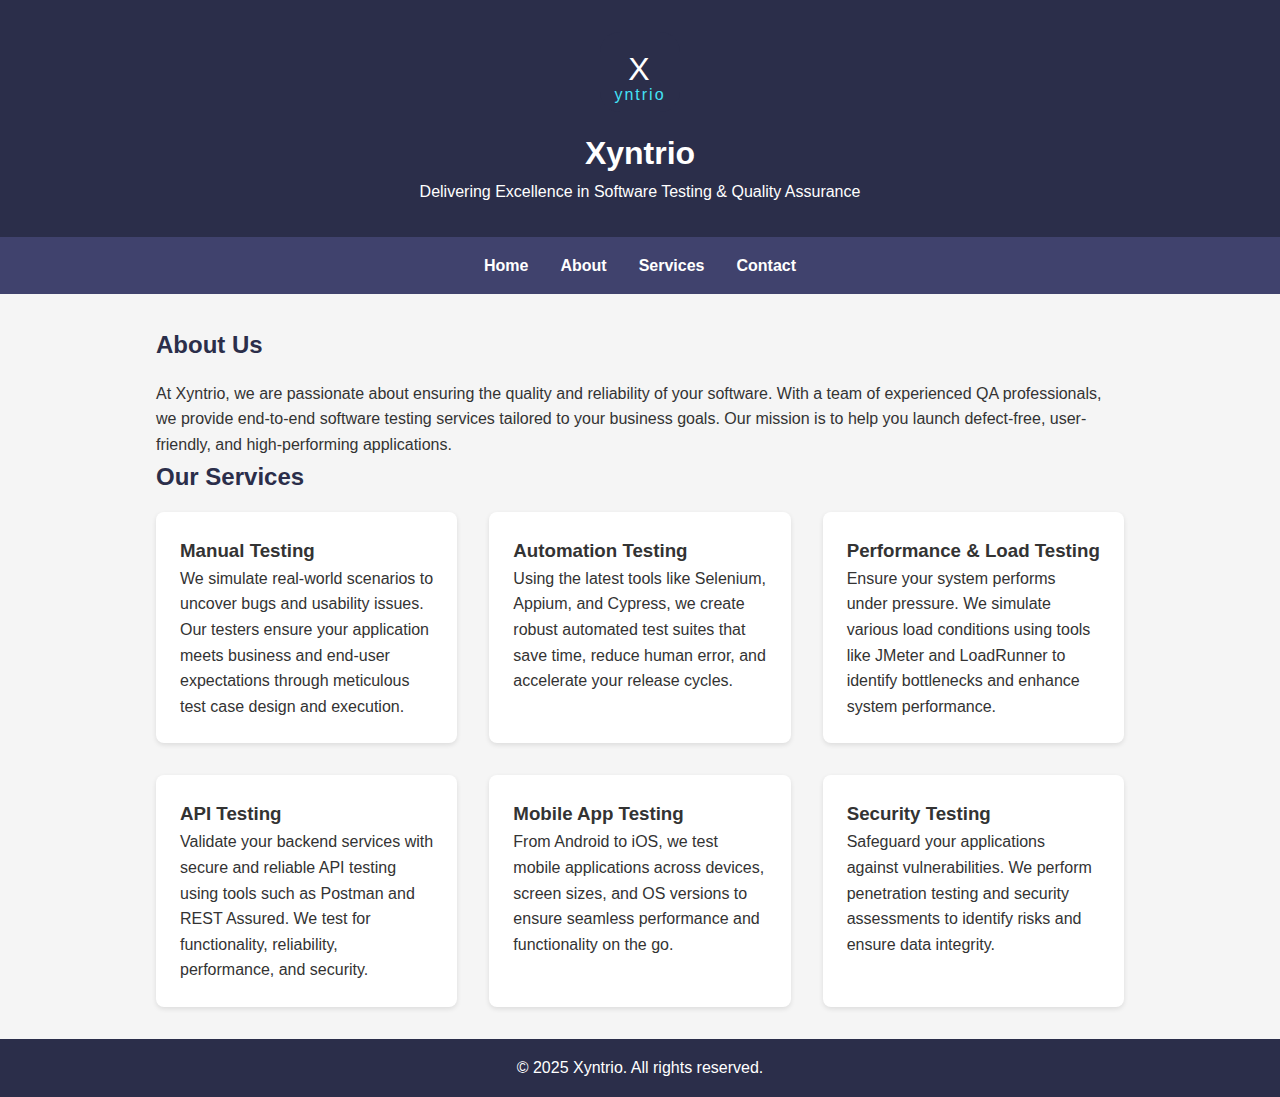
<file: index.html>
<!DOCTYPE html>
<html lang="en">
<head>
    <meta charset="UTF-8">
    <meta name="viewport" content="width=device-width, initial-scale=1.0">
    <title>Xyntrio</title>
    <link rel="stylesheet" href="styles.css">
</head>
<body>
    <header>
        <img src="logo.svg" alt="Xyntrio Logo" class="logo">
        <h1>Xyntrio</h1>
        <p>Delivering Excellence in Software Testing & Quality Assurance</p>
    </header>
    <nav>
        <ul>
            <li><a href="#">Home</a></li>
            <li><a href="#">About</a></li>
<li><a href="services.html">Services</a></li>
            <li><a href="#">Contact</a></li>
        </ul>
    </nav>
    <main class="container">
        <section>
            <h2>About Us</h2>
            <p>
                At Xyntrio, we are passionate about ensuring the quality and reliability of your software. With a team of experienced QA professionals,
                we provide end-to-end software testing services tailored to your business goals. Our mission is to help you launch defect-free,
                user-friendly, and high-performing applications.
            </p>
        </section>
        <section>
            <h2>Our Services</h2>
            <div class="service-list">
                <div class="service">
                    <h3>Manual Testing</h3>
                    <p>
                        We simulate real-world scenarios to uncover bugs and usability issues. Our testers ensure your application meets business and end-user expectations through meticulous test case design and execution.
                    </p>
                </div>
                <div class="service">
                    <h3>Automation Testing</h3>
                    <p>
                        Using the latest tools like Selenium, Appium, and Cypress, we create robust automated test suites that save time, reduce human error, and accelerate your release cycles.
                    </p>
                </div>
                <div class="service">
                    <h3>Performance & Load Testing</h3>
                    <p>
                        Ensure your system performs under pressure. We simulate various load conditions using tools like JMeter and LoadRunner to identify bottlenecks and enhance system performance.
                    </p>
                </div>
                <div class="service">
                    <h3>API Testing</h3>
                    <p>
                        Validate your backend services with secure and reliable API testing using tools such as Postman and REST Assured. We test for functionality, reliability, performance, and security.
                    </p>
                </div>
                <div class="service">
                    <h3>Mobile App Testing</h3>
                    <p>
                        From Android to iOS, we test mobile applications across devices, screen sizes, and OS versions to ensure seamless performance and functionality on the go.
                    </p>
                </div>
                <div class="service">
                    <h3>Security Testing</h3>
                    <p>
                        Safeguard your applications against vulnerabilities. We perform penetration testing and security assessments to identify risks and ensure data integrity.
                    </p>
                </div>
            </div>
        </section>
    </main>
    <footer>
        <p>&copy; 2025 Xyntrio. All rights reserved.</p>
    </footer>
</body>
</html>
</file>
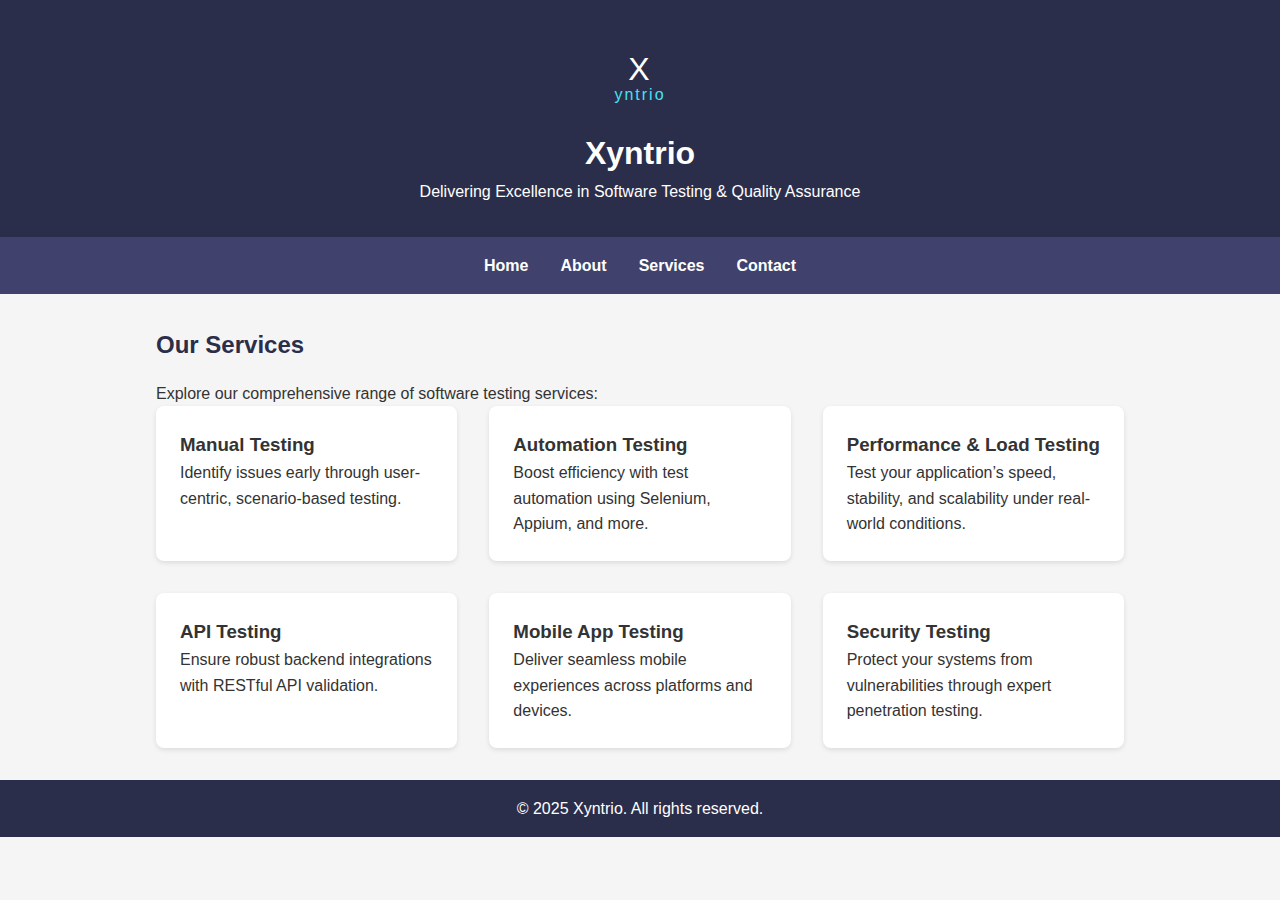
<file: services.html>
<!DOCTYPE html>
<html lang="en">
<head>
    <meta charset="UTF-8">
    <meta name="viewport" content="width=device-width, initial-scale=1.0">
    <title>Our Services - Xyntrio</title>
    <link rel="stylesheet" href="styles.css">
</head>
<body>
    <header>
        <img src="logo.svg" alt="Xyntrio Logo" class="logo">
        <h1>Xyntrio</h1>
        <p>Delivering Excellence in Software Testing & Quality Assurance</p>
    </header>
    <nav>
        <ul>
            <li><a href="index.html">Home</a></li>
            <li><a href="about.html">About</a></li>
            <li><a href="services.html">Services</a></li>
            <li><a href="contact.html">Contact</a></li>
        </ul>
    </nav>
    <main class="container">
        <section>
            <h2>Our Services</h2>
            <p>Explore our comprehensive range of software testing services:</p>
            <div class="service-list">
                <div class="service">
                    <h3>Manual Testing</h3>
                    <p>Identify issues early through user-centric, scenario-based testing.</p>
                </div>
                <div class="service">
                    <h3>Automation Testing</h3>
                    <p>Boost efficiency with test automation using Selenium, Appium, and more.</p>
                </div>
                <div class="service">
                    <h3>Performance & Load Testing</h3>
                    <p>Test your application’s speed, stability, and scalability under real-world conditions.</p>
                </div>
                <div class="service">
                    <h3>API Testing</h3>
                    <p>Ensure robust backend integrations with RESTful API validation.</p>
                </div>
                <div class="service">
                    <h3>Mobile App Testing</h3>
                    <p>Deliver seamless mobile experiences across platforms and devices.</p>
                </div>
                <div class="service">
                    <h3>Security Testing</h3>
                    <p>Protect your systems from vulnerabilities through expert penetration testing.</p>
                </div>
            </div>
        </section>
    </main>
    <footer>
        <p>&copy; 2025 Xyntrio. All rights reserved.</p>
    </footer>
</body>
</html>
</file>
<file: styles.css>
* {
    box-sizing: border-box;
    margin: 0;
    padding: 0;
    font-family: Arial, sans-serif;
}

body {
    line-height: 1.6;
    background-color: #f5f5f5;
    color: #333;
}

header {
    background-color: #2b2e4a;
    color: #fff;
    padding: 2rem 0;
    text-align: center;
    position: relative;
}

.logo {
    width: 80px;
    height: 80px;
    display: block;
    margin: 0 auto 1rem auto;
}

nav {
    background-color: #40426d;
    padding: 1rem 0;
}

nav ul {
    list-style: none;
    display: flex;
    justify-content: center;
    gap: 2rem;
}

nav a {
    color: white;
    text-decoration: none;
    font-weight: bold;
}

.container {
    max-width: 1000px;
    margin: 2rem auto;
    padding: 0 1rem;
}

h2 {
    margin-bottom: 1rem;
    color: #2b2e4a;
}

.service-list {
    display: grid;
    grid-template-columns: repeat(auto-fit, minmax(250px, 1fr));
    gap: 2rem;
}

.service {
    background: white;
    padding: 1.5rem;
    border-radius: 8px;
    box-shadow: 0 2px 5px rgba(0,0,0,0.1);
}

footer {
    background-color: #2b2e4a;
    color: white;
    text-align: center;
    padding: 1rem 0;
    margin-top: 2rem;
}
</file>
